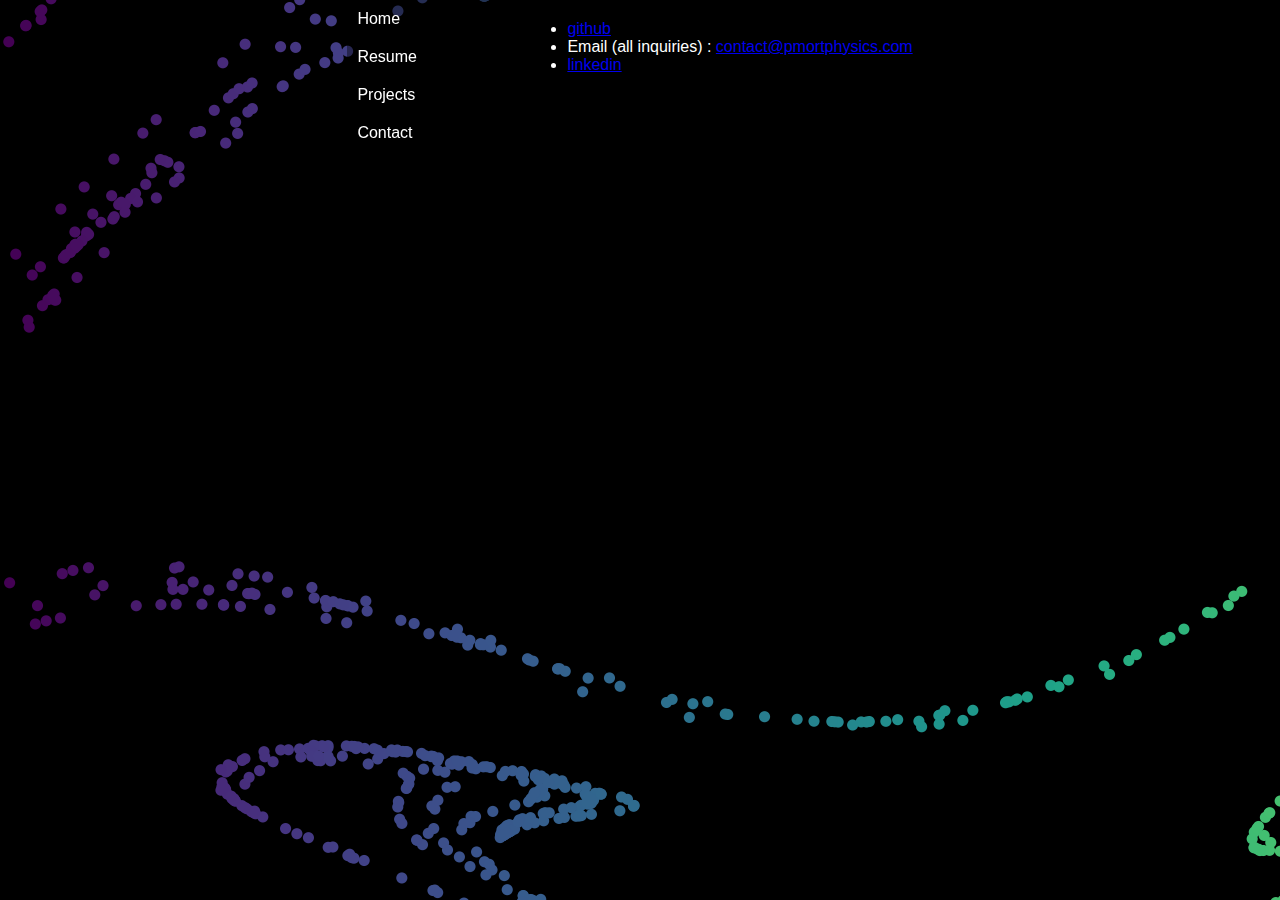
<file: contact.html>
<!DOCTYPE html>
<html>
<head>
  <link rel="stylesheet" href="styles.css">
  <link rel="apple-touch-icon" sizes="180x180" href="/apple-touch-icon.png">
  <link rel="icon" type="image/png" sizes="32x32" href="/favicon-32x32.png">
  <link rel="icon" type="image/png" sizes="16x16" href="/favicon-16x16.png">
  <link rel="manifest" href="/site.webmanifest">
</head>
<body>
<div class="container">
    <!-- Sidebar -->
    <div class="centre_box">
    <div class="sidebar">
        <a href="index.html">Home</a>
        <a href="resume.html">Resume</a>
        <a href="projects.html">Projects</a>
        <a href="contact.html">Contact</a>
    </div>

    <div class="content">
        <li><a href="github.com/p-mort"> github </a>
        <li> Email (all inquiries) : <a href="mailto:contact@pmortphysics.com"> contact@pmortphysics.com</a>
        <li> <a href="https://www.linkedin.com/in/patrick-mortimer-1061a6306/"> linkedin </a>
    </div>
    </div>
</body>
</html>
</file>
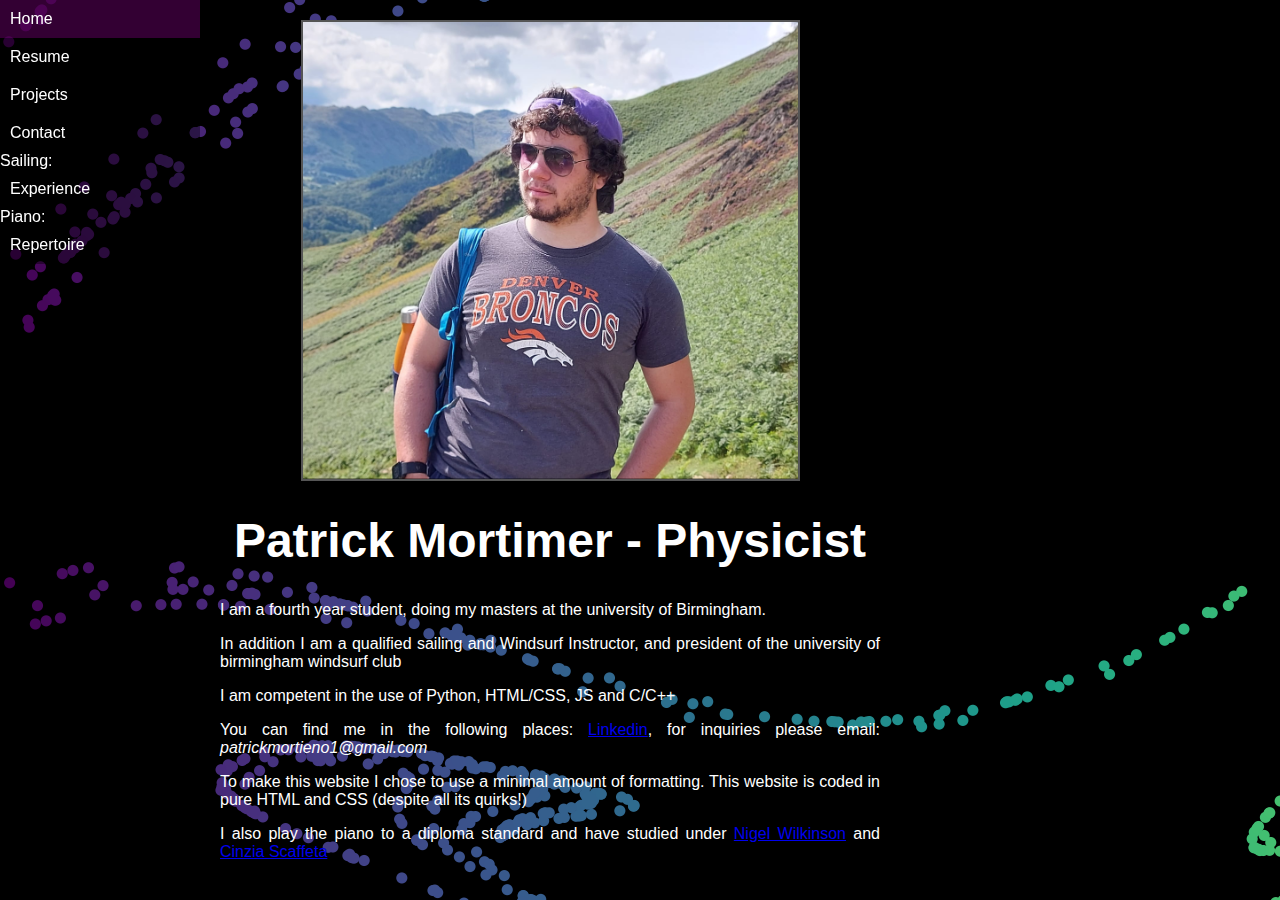
<file: main.html>
<!-- This is the main page of this website I will eventually build -->
<!DOCTYPE html>
<html>
<head>
  <link rel="stylesheet" href="styles.css">
</head>
<body>
<div class="container">
    <!-- Sidebar -->
    <div class="sidebar">
        <a href="main.html">Home</a>
        <a href="resume.html">Resume</a>
        <a href="projects.html">Projects</a>
        <a href="#contact">Contact</a>
        Sailing:
        <a href="experience.html"> Experience </a>
        Piano:
        <a href="repertoire.html"> Repertoire </a>
    </div>

    <div class="content">
        <img src="profile.png" >
        <h1> Patrick Mortimer - Physicist </h1>
        <p> I am a fourth year student, doing my masters at the university of Birmingham.</p>
        <p> In addition I am a qualified sailing and Windsurf Instructor, and president of
            the university of birmingham windsurf club </p>
        <p> I am competent in the use of Python, HTML/CSS, JS and C/C++</p>
        <p> You can find me in the following places: <a href="https://www.linkedin.com/in/patrick-mortimer-1061a6306/"> Linkedin</a>, for inquiries please email: <i>patrickmortieno1@gmail.com</i></p>
        <p> To make this website I chose to use a minimal
            amount of formatting. This website is coded in pure HTML and CSS (despite all its quirks!)
        </p>
        <p> I also play the piano to a diploma standard and have studied under <a href="https://musicdirectory.ism.org/People/Nigel-Wilkinson-20368/">Nigel Wilkinson</a>
        and <a href="https://www.bcu.ac.uk/conservatoire/about-us/birmingham-conservatoire-tutors-and-staff/cinzia-scafetta"> Cinzia Scaffeta </a></p>
    </div>
</body>
</html>
</file>
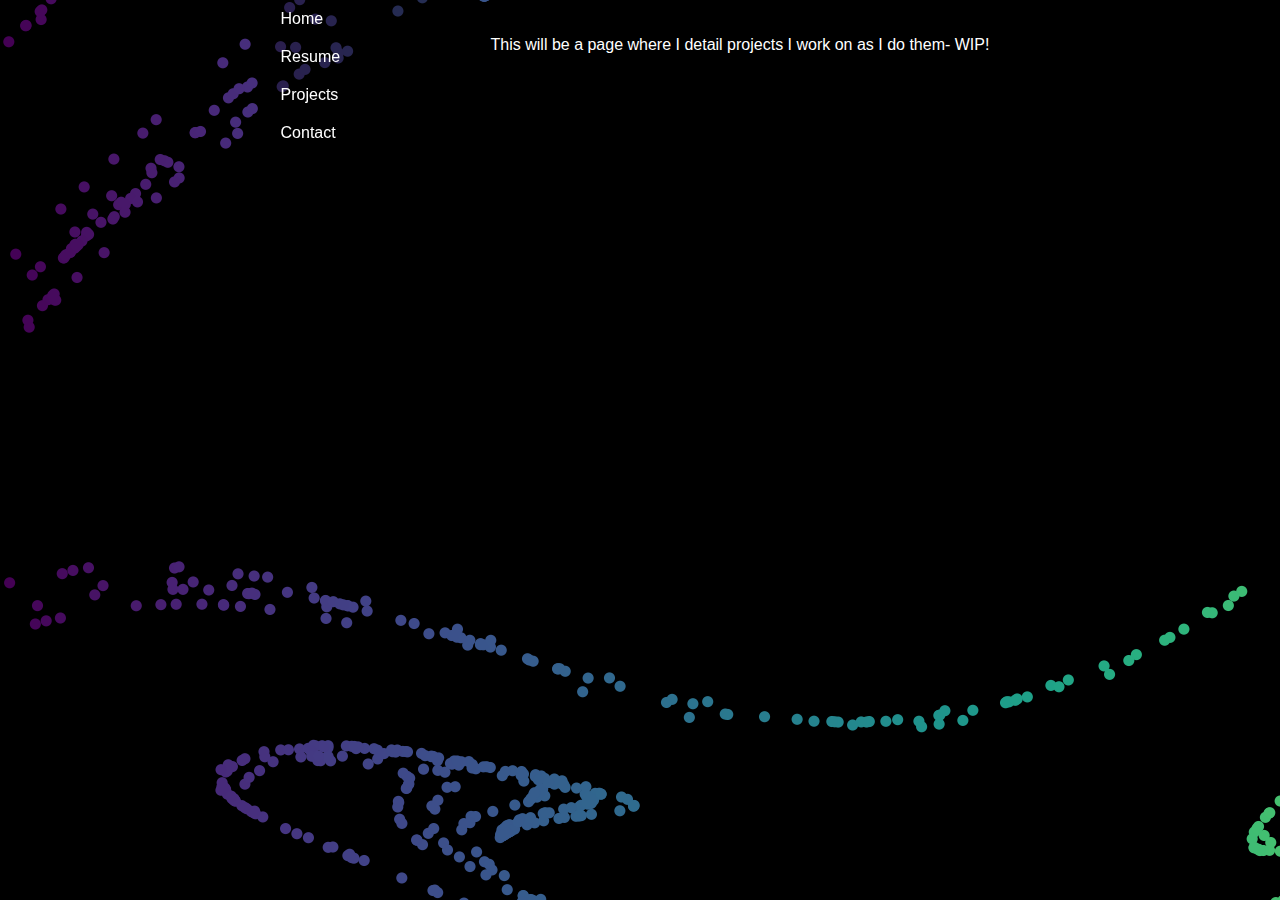
<file: projects.html>
<!-- this is a page where I will upload future projects as I do them, including a brief summary, -->
 <!-- This is the main page of this website I will eventually build -->
<!DOCTYPE html>
<html>
<head>
  <link rel="stylesheet" href="styles.css">
  <link rel="apple-touch-icon" sizes="180x180" href="/apple-touch-icon.png">
  <link rel="icon" type="image/png" sizes="32x32" href="/favicon-32x32.png">
  <link rel="icon" type="image/png" sizes="16x16" href="/favicon-16x16.png">
  <link rel="manifest" href="/site.webmanifest">
</head>
<body>
<div class="container">
    <!-- Sidebar -->
    <div class="centre_box">
    <div class="sidebar">
        <a href="index.html">Home</a>
        <a href="resume.html">Resume</a>
        <a href="projects.html">Projects</a>
        <a href="contact.html">Contact</a>
    </div>

    <div class="content">
        <p> This will be a page where I detail projects I work on as I do them- WIP!</p>
    </div>
    </div>
</div>
</body>
</html>
</file>
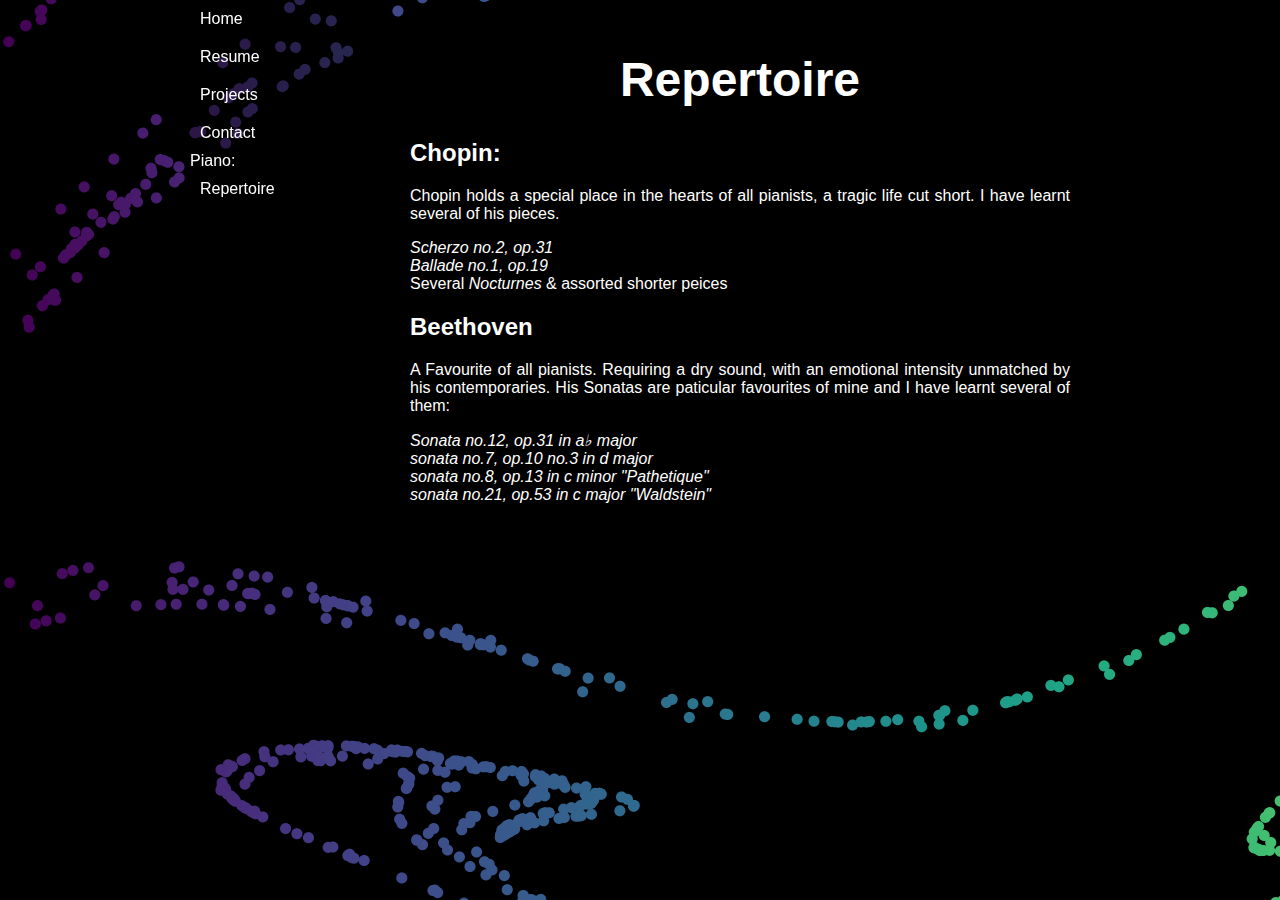
<file: repertoire.html>
<!DOCTYPE html>
<html>
<head>
  <link rel="stylesheet" href="styles.css">
  <link rel="apple-touch-icon" sizes="180x180" href="/apple-touch-icon.png">
  <link rel="icon" type="image/png" sizes="32x32" href="/favicon-32x32.png">
  <link rel="icon" type="image/png" sizes="16x16" href="/favicon-16x16.png">
  <link rel="manifest" href="/site.webmanifest">
</head>
<body>
<div class="container">
    <!-- Sidebar -->
    <div class="centre_box">
    <div class="sidebar">
        <a href="index.html">Home</a>
        <a href="resume.html">Resume</a>
        <a href="projects.html">Projects</a>
        <a href="#contact">Contact</a>
        Piano:
        <a href="repetoire.html"> Repertoire </a>
    </div>

    <div class="content">
        <h1>Repertoire</h1>
        <h2>Chopin:</h2>
        <p> Chopin holds a special place in the hearts of all pianists, a tragic life cut short. I have learnt several of his pieces.</p>
        <p> <i> Scherzo no.2, op.31 <br>
             Ballade no.1, op.19 </i> <br>
            Several <i> Nocturnes </i> & assorted shorter peices </p>
        <h2> Beethoven</h2>
        <p> A Favourite of all pianists. Requiring a dry sound, with an emotional intensity unmatched by his contemporaries. His Sonatas are paticular favourites of mine and I have learnt several of them:</p>
        <p> <i> Sonata no.12, op.31 in a&flat; major <br>
            sonata no.7, op.10 no.3 in d major <br>
            sonata no.8, op.13 in c minor "Pathetique" <br>
            sonata no.21, op.53 in c major "Waldstein" </i>
    </div>
    </div>
</body>
</html>
</file>
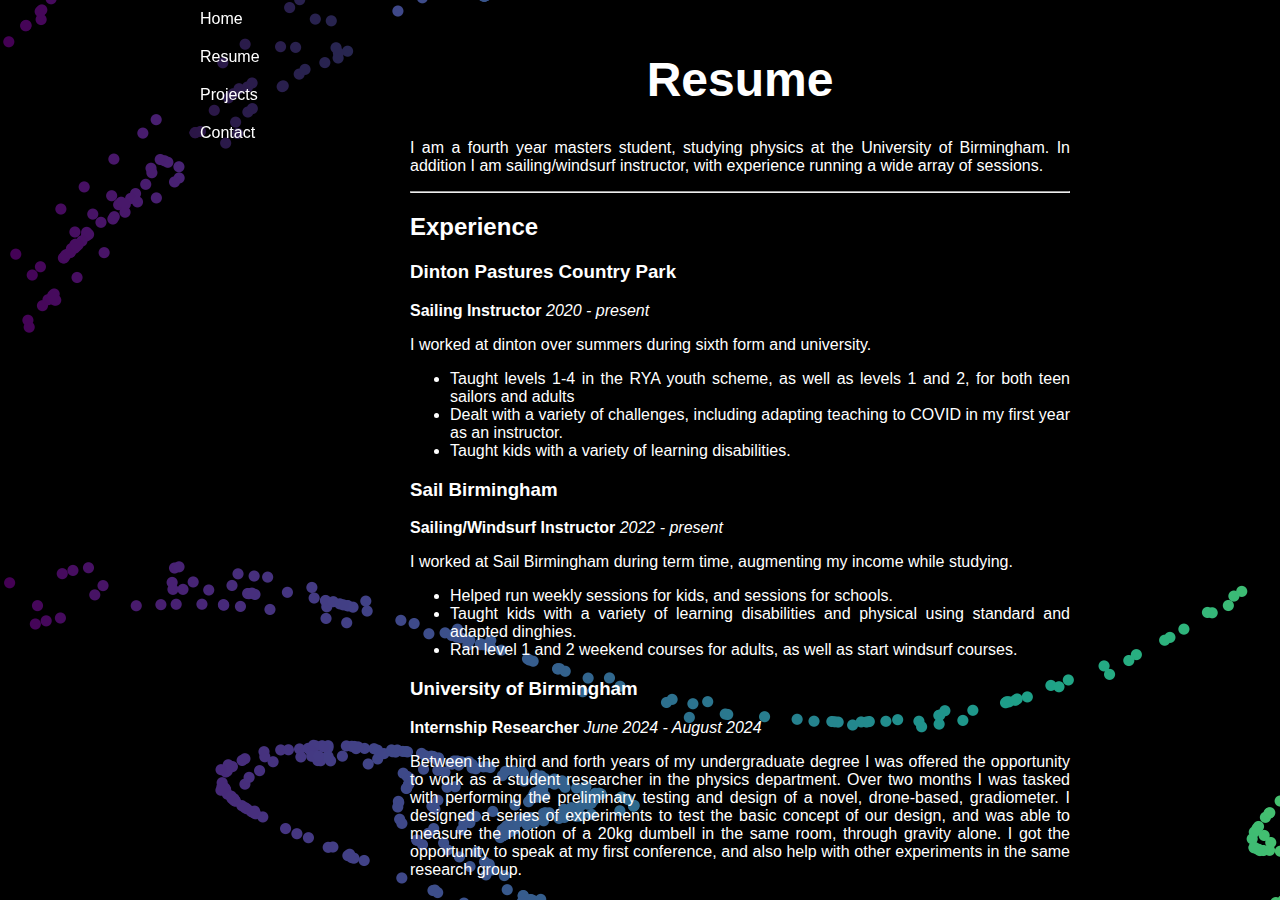
<file: resume.html>
<!DOCTYPE html>
<html>
<head>
  <link rel="stylesheet" href="styles.css">
  <link rel="apple-touch-icon" sizes="180x180" href="/apple-touch-icon.png">
  <link rel="icon" type="image/png" sizes="32x32" href="/favicon-32x32.png">
  <link rel="icon" type="image/png" sizes="16x16" href="/favicon-16x16.png">
  <link rel="manifest" href="/site.webmanifest">
</head>
<body>
<div class="container">
    <!-- Sidebar -->
    <div class="centre_box">
    <div class="sidebar">
        <a href="index.html">Home</a>
        <a href="resume.html">Resume</a>
        <a href="projects.html">Projects</a>
        <a href="contact.html">Contact</a>
    </div>

    <div class="content">
        <h1>Resume</h1>
        <p>
        I am a fourth year masters student, studying physics at the University of Birmingham.
        In addition I am sailing/windsurf instructor, with experience running a wide array of sessions. 
        </p>
        <hr>
        <h2>Experience</h2>
        <h3>Dinton Pastures Country Park</h3>
        <p> <b> Sailing Instructor </b> <i> 2020 - present</i> </p>
        <p> 
            I worked at dinton over summers during sixth form and university.
        </p>
        <ul>
            <li> Taught levels 1-4 in the RYA youth scheme, as well as levels 1 and 2, for both teen sailors and adults
            <li> Dealt with a variety of challenges, including adapting teaching to COVID in my first year as an instructor.
            <li> Taught kids with a variety of learning disabilities.
        </ul>
        
        <h3>Sail Birmingham</h3>
        <p> <b> Sailing/Windsurf Instructor </b> <i> 2022 - present</i> </p>
        <p> 
            I worked at Sail Birmingham during term time, augmenting my income while studying.
        </p>
        <ul>
            <li> Helped run weekly sessions for kids, and sessions for schools.
            <li> Taught kids with a variety of learning disabilities and physical using standard and adapted dinghies.
            <li> Ran level 1 and 2 weekend courses for adults, as well as start windsurf courses.
        </ul>
        
        <h3>University of Birmingham</h3>
        <p> <b> Internship Researcher </b> <i> June 2024 - August 2024 </i> </p>
        <p> 
            Between the third and forth years of my undergraduate degree I was offered
            the opportunity to work as a student researcher in the physics department. 
            Over two months I was tasked with performing the preliminary testing and design 
            of a novel, drone-based, gradiometer. I designed a series of experiments to test 
            the basic concept of our design, and was able to measure the motion of a 20kg 
            dumbell in the same room, through gravity alone. I got the opportunity to speak
            at my first conference, and also help with other experiments in the same research group. 
        </p>

        <h3> Student Windsurf Association</h3>
        <p> <b> Treasurer </b> <i> July 2024 - Present </i> </p>
        <p>
            As a student windsurfer, I partook in events run by the SWA (the Student Windsurf Association)
            during my undergraduate degree. I got a huge amount of enjoyment out of these events, so to give 
            back I joined the committee of the SWA as part of their financial team. This was a voluntary role, 
            but gives me experience managing the SWA's finances, organising events and managing transactions 
            with services like Stripe. 
        </p>
        <hr>
        <h2>Qualifications</h2>
        <ul>
            <li> <b>RYA Dinghy Instructor</b> I obtained this qualification prior to working at dinton, in 2019.
            <li> <b>RYA Windsurf Instructor (Beginner)</b> I am qualified to teach beginner and intermediate windsurfers.
            <li> <b>RYA Powerboat Level 2</b> I am qualified to drive small powerboats, typically used in teaching sailing.
            <li> <b>RYA 8 hour First Aid Course </b>
        </ul>
        <hr>
    <h2>Skills</h2>
    <ul>
        <li> Working knowledge in Python, and using a variety of libraries, including PyQT5, Django with Flask, Matplotlib etc...
        <li> I am competent in C/C++, and trying to learn openGL.
        <li> I have some experience in programing microcontrollers like ARDUINO and MiniPY. 
        <li> Comfortable writing using HTML/CSS and can use JS, mostly using NODE.
        <li> Very proficient in LATEX.
        <li> Modelling, construction and testing of control systems, using a variety of paradigms, feedback, feedforward etc...
        <li> MATLAB, and a variety of matlab libraries, chiefly those used control system modelling.
        <li> Basic knowledge of JAVA, Rust, and a couple JS frameworks. 
        <li> Highly competent in both linux and windows operating systems.
        <li> Use of data acquisition services like CDS and ADVLIGORTS, as well as designing and testing control algorithms using MOKU.
    </ul>
    <hr>
    <h2>Education</h2>
    <p>
    <b> Piggott School </b> <i> 2014-2019 </i>
    </p>
    <p>
    I went to Piggott for my GCSE's, I got 7's in English, 8's in Computer Science, Physics and Maths and a 9 in chemistry. 
    </p>
    <p><b> Piggott School Sixth Form </b> <i> 2019-2021 </i></p>
    <p>
    I went to Piggott Sixth form, near Reading. I acheived A*A*A in Maths, Physics and Chemistry. I greatly enjoyed my time at Piggot despite having to deal with a large number of challenges, 
    in paticular COVID. During my time at the college, I had a chance to engage in lots of extra curicular activities. I went to open days, helped out in Maths Classes, became a physics prefect, 
    and ran a series of Maths Masterclasses for young mathematicians from nearby schools. Topics Included: Knot theory, geometry and pulleys/moments. All taught around the story of bank heist.
    </p>
    <p><b> University of Birmingham </b> <i> 2021-2025 </i></p>
    <p> I am currently studying for an integrated Masters course in Physics and the University of Birmingham. In my course I have developed my skills in programming, problem solving and a variety of experimental techniques.
        I have studied modules in condensed matter (electrical and conductive properties of solids), numerical methods, complex analysis and Relativity (both special and general). To support my studies I worked part time as
        a sailing/windsurf instructor at Midlands Sailing Club, balancing my studies and work was a rewarding challenge. In addition I spent two years on committee for the UOB windsurf club (as traing sec, and then as president)
        both running the society and coaching others to windsurf. 
    </p>
    <hr>
    <h2> Interests/Hobbies </h2>
    <ul>
        <li> I am a keen windsurfer, and windsurf at least once a week, I enjoy going on occasional trips to windsurf around the country. I have built up a lot of safety boat confidence by providing safety cover on these trips.
        <li> I still enjoy sailing, and will occasionally take out a laser to race.
        <li> I enjoy a bit of climbing, and enjoy bouldering with friends at our local centre.
        <li> I am a keen swimmer, and swim almost every day, primarily for fitness.
        <li> I also organise walking trips with my friends, typically for a week at a time, walking from campsite to campsite with all our gear.
        <li> Finally, I am a keen pianist, playing to a diploma level.
    </ul>
    <a href="Patricks_Resume_V2 (4).pdf"> pdf copy of resume
    </div>
    </div>
</body>
</html>
</file>
<file: styles.css>
h1 { text-align: center; font-family: Arial;} 
img { max-width: 300%;  height: auto; 
    display: block; margin-left: auto;
    margin-right: auto; width: 75%;
    border: 2px solid #555
}
ul{
    font-family: Arial;
}
body {
    margin: 0;
    padding: 0;
    background-color: white;
    font-family: Arial;
}

.container {
    display: flex;
    background-image: url("poincare_section.png");
    background-attachment: scroll;
    height: 100vh;
    overflow-y: auto;
}

.centre_box {
  max-width: fit-content;
  margin-inline: auto;
}

.content{
    flex: 1;
    padding: 20px;
    box-sizing: border-box;
    margin-left: 200px;
    text-align: justify;
    max-width: 700px;
    color: white
}

.sidebar {
    width: 200px;
    background-color: rgba(1, 1, 1, 0.4);
    color: #ffffff;
    box-sizing: border-box;
    position: fixed;
    font-family: Arial;
}

.sidebar a {
    display: block;
    color: #fff;
    text-decoration: none;
    padding: 10px;
    font-family: Arial;
}

.sidebar a:hover {
    background-color: rgba(128, 0, 128, 0.4);
}

.titlebox {
    width: auto;
    color: #000;
    position: top;
    font-family: Arial;
}

.titlebox a {
    padding: 10px;
}

@import url(https://fonts.googleapis.com/css?family=Cinzel+Decorative:400,900);

body {
  font-family: 'Trebuchet MS', 'Lucida Sans Unicode', 'Lucida Grande', 'Lucida Sans', Arial, sans-serif;
  background: white;
  background-size: cover;
  color: black;
}

h1 {
  font-size: 3em;
  text-align: center;
}
.embiggen {
  font-size: 4em;
  text-shadow: 0 0 40px #ffbab3;
}
article {
  max-width: 600px;
  overflow: hidden;
  margin: 0 auto 50px;
}

.subtitle {
  margin: 0 0 2em 0;
}
.fancy {
  line-height: 0.5;
  text-align: center;
}
.fancy span {
  display: inline-block;
  position: relative;  
}
.fancy span:before,
.fancy span:after {
  content: "";
  position: absolute;
  height: 5px;
  border-bottom: 1px solid black;
  border-top: 1px solid black;
  top: 0;
  width: 600px;
}
.fancy span:before {
  right: 100%;
  margin-right: 15px;
}
.fancy span:after {
  left: 100%;
  margin-left: 15px;
}
.amp {
  margin: 0 0 0.25em 0;
}
.amp span {
  font-size: 0.7em;
}

hr {
  color: white;
}
</file>
